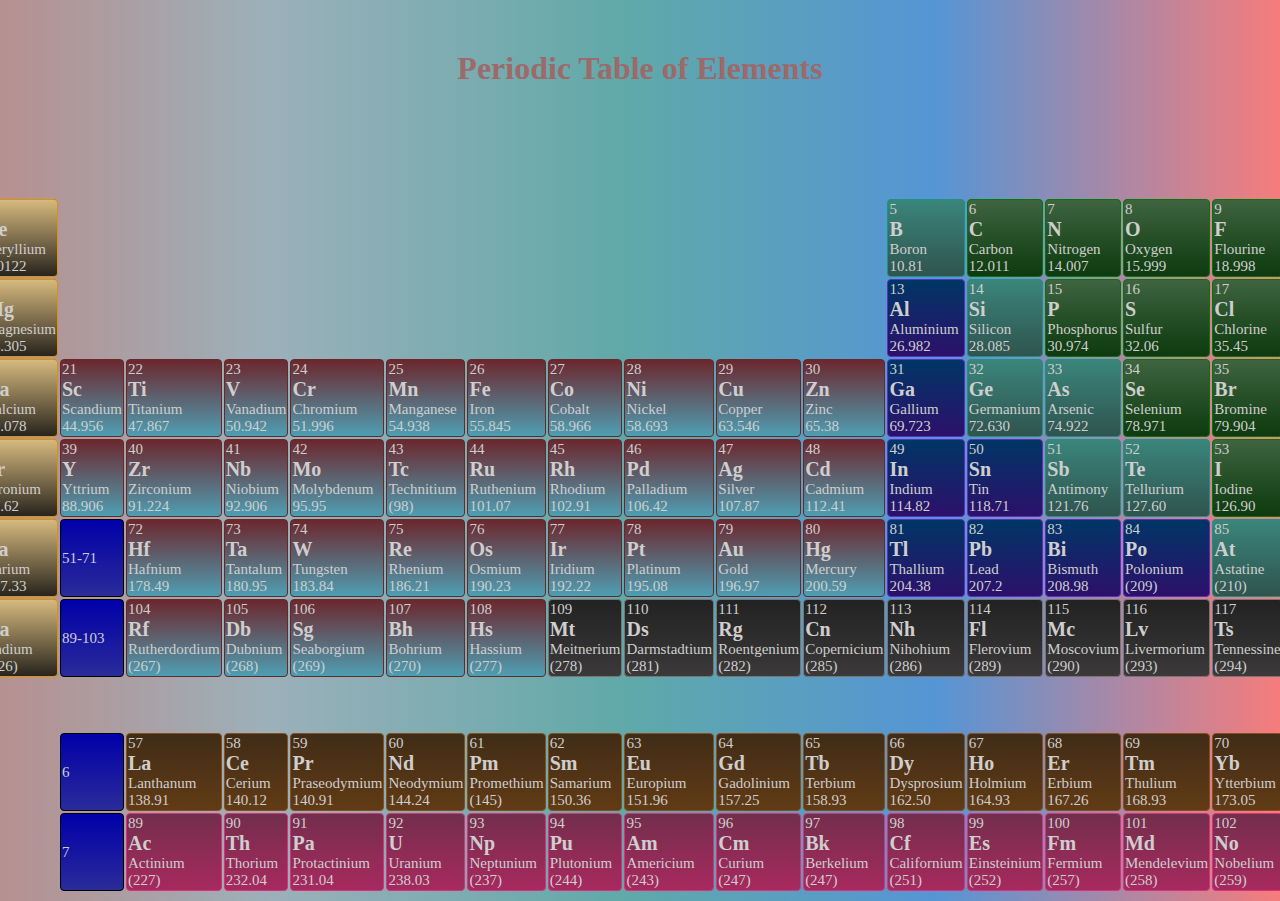
<file: html/periodic.html>
<!DOCTYPE html>
<html lang="en">
<head>
    <meta charset="UTF-8">
    <meta http-equiv="X-UA-Compatible" content="IE=edge">
    <meta name="viewport" content="width=device-width, initial-scale=1.0">
    <title>Periodic Table of Elements</title>
    <link href="https://cdn.jsdelivr.net/npm/bootstrap@5.3.0-alpha3/dist/css/bootstrap.min.css" rel="stylesheet2" integrity="sha384-KK94CHFLLe+nY2dmCWGMq91rCGa5gtU4mk92HdvYe+M/SXH301p5ILy+dN9+nJOZ" crossorigin="anonymous">
    <link rel="stylesheet" href="/css/periodic.css">
</head>
<body>
    
    <h1 class="label">Periodic Table of Elements</h1>
           <table>
        <tbody>
            <tr>
                <td class="reactive-nonmetals">
                    <p>1</p>
                    <p class="element-name">H</p>
                    <p>Hydrogen</p>
                    <p>1.008</p>
                </td>
                <td class="hidden"  colspan="16"></td>
                <td class="noble-gases">
                    <p>2</p>
                    <p class="element-name">He</p>
                    <p>Helium</p>
                    <p>4.0026</p>
                </td>
            </tr>
            <tr>
                <td class="alkali-metals">
                    <p>3</p>
                    <p class="element-name">Li</p>
                    <p>Lithium</p>
                    <p>6.94</p>
                </td>
                <td class="alkaline-earth-metals">
                    <p>4</p>
                    <p class="element-name">Be</p>
                    <p>Beryllium</p>
                    <p>9.0122</p>
                </td>
                <td class="hidden"  colspan="10"></td>
                <td class="metalloids">
                    <p>5</p>
                    <p class="element-name">B</p>
                    <p>Boron</p>
                    <p>10.81</p>
                </td>
                <td class="reactive-nonmetals">
                    <p>6</p>
                    <p class="element-name">C</p>
                    <p>Carbon</p>
                    <p>12.011</p>
                </td>
                <td class="reactive-nonmetals">
                    <p>7</p>
                    <p class="element-name">N</p>
                    <p>Nitrogen</p>
                    <p>14.007</p>
                </td>
                <td class="reactive-nonmetals">
                    <p>8</p>
                    <p class="element-name">O</p>
                    <p>Oxygen</p>
                    <p>15.999</p>
                </td>
                <td class="reactive-nonmetals"  >
                    <p>9</p>
                    <p class="element-name">F</p>
                    <p>Flourine</p>
                    <p>18.998</p>
                </td>
                <td class="noble-gases">
                    <p>10</p>
                    <p class="element-name">Ne</p>
                    <p>Neon</p>
                    <p>20.180</p>
                </td>
            </tr>
            <tr>
                <td class="alkali-metals">
                    <p>11</p>
                    <p class="element-name">Na</p>
                    <p>Sodium</p>
                    <p>22.990</p>
                </td>
                <td class="alkaline-earth-metals">
                    <p>12</p>
                    <p class="element-name">Mg</p>
                    <p>Magnesium</p>
                    <p>24.305</p>
                </td>
                <td class="hidden"  colspan="10"></td>
                <td class="post-transition-metals">
                    <p>13</p>
                    <p class="element-name">Al</p>
                    <p>Aluminium</p>
                    <p>26.982</p>
                </td>
                <td class="metalloids">
                    <p>14</p>
                    <p class="element-name">Si</p>
                    <p>Silicon</p>
                    <p>28.085</p>
                </td>
                <td class="reactive-nonmetals">
                    <p>15</p>
                    <p class="element-name">P</p>
                    <p>Phosphorus</p>
                    <p>30.974</p>
                </td>
                <td class="reactive-nonmetals">
                    <p>16</p>
                    <p class="element-name">S</p>
                    <p>Sulfur</p>
                    <p>32.06</p>
                </td>
                <td class="reactive-nonmetals">
                    <p>17</p>
                    <p class="element-name">Cl</p>
                    <p>Chlorine</p>
                    <p>35.45</p>
                </td>
                <td class="noble-gases">
                    <p>18</p>
                    <p class="element-name">Ar</p>
                    <p>Argon</p>
                    <p>39.948</p>
                </td>
            </tr>
            <tr>
                <td class="alkali-metals">
                    <p>19</p>
                    <p class="element-name">K</p>
                    <p>Potassium</p>
                    <p>39.098</p>
                </td>
                <td class="alkaline-earth-metals">
                    <p>20</p>
                    <p class="element-name">Ca</p>
                    <p>Calcium</p>
                    <p>40.078</p>
                </td>
                <td class="transition-metals">
                    <p>21</p>
                    <p class="element-name">Sc</p>
                    <p>Scandium</p>
                    <p>44.956</p>
                </td>
                <td class="transition-metals">
                    <p>22</p>
                    <p class="element-name">Ti</p>
                    <p>Titanium</p>
                    <p>47.867</p>
                </td>
                <td class="transition-metals">
                    <p>23</p>
                    <p class="element-name">V</p>
                    <p>Vanadium</p>
                    <p>50.942</p>
                </td>
                <td class="transition-metals">
                    <p>24</p>
                    <p class="element-name">Cr</p>
                    <p>Chromium</p>
                    <p>51.996</p>
                </td>
                <td class="transition-metals">
                    <p>25</p>
                    <p class="element-name">Mn</p>
                    <p>Manganese</p>
                    <p>54.938</p>
                </td>
                <td class="transition-metals">
                    <p>26</p>
                    <p class="element-name">Fe</p>
                    <p>Iron</p>
                    <p>55.845</p>
                </td>
                <td class="transition-metals">
                    <p>27</p>
                    <p class="element-name">Co</p>
                    <p>Cobalt</p>
                    <p>58.966</p>
                </td>
                <td class="transition-metals">
                    <p>28</p>
                    <p class="element-name">Ni</p>
                    <p>Nickel</p>
                    <p>58.693</p> 
                </td>
                <td class="transition-metals">
                    <p>29</p>
                    <p class="element-name">Cu</p>
                    <p>Copper</p>
                    <p>63.546</p>
                </td>
                <td class="transition-metals">
                    <p>30</p>
                    <p class="element-name">Zn</p>
                    <p>Zinc</p>
                    <p>65.38</p>
                </td>
                <td class="post-transition-metals">
                    <p>31</p>
                    <p class="element-name">Ga</p>
                    <p>Gallium</p>
                    <p>69.723</p>
                </td>
                <td class="metalloids">
                    <p>32</p>
                    <p class="element-name">Ge</p>
                    <p>Germanium</p>
                    <p>72.630</p>
                </td>
                <td class="metalloids">
                    <p>33</p>
                    <p class="element-name">As</p>
                    <p>Arsenic</p>
                    <p>74.922</p>
                </td>
                <td class="reactive-nonmetals">
                    <p>34</p>
                    <p class="element-name">Se</p>
                    <p>Selenium</p>
                    <p>78.971</p>
                </td>
                <td class="reactive-nonmetals">
                    <p>35</p>
                    <p class="element-name">Br</p>
                    <p>Bromine</p>
                    <p>79.904</p>
                </td>
                <td class="noble-gases">
                    <p>36</p>
                    <p class="element-name">Kr</p>
                    <p>Krypton</p>
                    <p>83.798</p>
                </td>
            </tr>
            <tr>
                <td class="alkali-metals">
                    <p>37</p>
                    <p class="element-name">Rb</p>
                    <p>Rubidium</p>
                    <p>85.468</p>
                </td>
                <td class="alkaline-earth-metals">
                    <p>38</p>
                    <p class="element-name">Sr</p>
                    <p>Stronium</p>
                    <p>87.62</p>
                </td>
                <td class="transition-metals">
                    <p>39</p>
                    <p class="element-name">Y</p>
                    <p>Yttrium</p>
                    <p>88.906</p>
                </td>
                <td class="transition-metals">
                    <p>40</p>
                    <p class="element-name">Zr</p>
                    <p>Zirconium</p>
                    <p>91.224</p>
                </td>
                <td class="transition-metals">
                    <p>41</p>
                    <p class="element-name">Nb</p>
                    <p>Niobium</p>
                    <p>92.906</p>
                </td>
                <td class="transition-metals">
                    <p>42</p>
                    <p class="element-name">Mo</p>
                    <p>Molybdenum</p>
                    <p>95.95</p>
                </td>
                <td class="transition-metals">
                    <p>43</p>
                    <p class="element-name">Tc</p>
                    <p>Technitium</p>
                    <p>(98)</p>
                </td>
                <td class="transition-metals">
                    <p>44</p>
                    <p class="element-name">Ru</p>
                    <p>Ruthenium</p>
                    <p>101.07</p>
                </td>
                <td class="transition-metals">
                    <p>45</p>
                    <p class="element-name">Rh</p>
                    <p>Rhodium</p>
                    <p>102.91</p>
                </td>
                <td class="transition-metals">
                    <p>46</p>
                    <p class="element-name">Pd</p>
                    <p>Palladium</p>
                    <p>106.42</p>
                </td>
                <td class="transition-metals">
                    <p>47</p>
                    <p class="element-name">Ag</p>
                    <p>Silver</p>
                    <p>107.87</p>
                </td>
                <td class="transition-metals">
                    <p>48</p>
                    <p class="element-name">Cd</p>
                    <p>Cadmium</p>
                    <p>112.41</p>
                </td>
                <td class="post-transition-metals">
                    <p>49</p>
                    <p class="element-name">In</p>
                    <p>Indium</p>
                    <p>114.82</p>
                </td>
                <td class="post-transition-metals">
                    <p>50</p>
                    <p class="element-name">Sn</p>
                    <p>Tin</p>
                    <p>118.71</p>
                </td>
                <td class="metalloids">
                    <p>51</p>
                    <p class="element-name">Sb</p>
                    <p>Antimony</p>
                    <p>121.76</p>
                </td>
                <td class="metalloids">
                    <p>52</p>
                    <p class="element-name">Te</p>
                    <p>Tellurium</p>
                    <p>127.60</p>
                </td>
                <td class="reactive-nonmetals">
                    <p>53</p>
                    <p class="element-name">I</p>
                    <p>Iodine</p>
                    <p>126.90</p>
                </td>
                <td class="noble-gases">
                    <p>54</p>
                    <p class="element-name">Xe</p>
                    <p>Xenon</p>
                    <p>131.29</p>
                </td>
            </tr>
            <tr>
                <td class="alkali-metals">
                    <p>55</p>
                    <p class="element-name">Cs</p>
                    <p>Caesium</p>
                    <p>132.91</p>
                </td>
                <td class="alkaline-earth-metals">
                    <p>56</p>
                    <p class="element-name">Ba</p>
                    <p>Barium</p>
                    <p>137.33</p>
                </td>
                <td class="blue">
                    <p>51-71</p>
                </td>
                <td class="transition-metals">
                    <p>72</p>
                    <p class="element-name">Hf</p>
                    <p>Hafnium</p>
                    <p>178.49</p>
                </td>
                <td class="transition-metals">
                    <p>73</p>
                    <p class="element-name">Ta</p>
                    <p>Tantalum</p>
                    <p>180.95</p>
                </td>
                <td class="transition-metals">
                    <p>74</p>
                    <p class="element-name">W</p>
                    <p>Tungsten</p>
                    <p>183.84</p>
                </td>
                <td class="transition-metals">
                    <p>75</p>
                    <p class="element-name">Re</p>
                    <p>Rhenium</p>
                    <p>186.21</p>
                </td>
                <td class="transition-metals">
                    <p>76</p>
                    <p class="element-name">Os</p>
                    <p>Osmium</p>
                    <p>190.23</p>
                </td>
                <td class="transition-metals">
                    <p>77</p>
                    <p class="element-name">Ir</p>
                    <p>Iridium</p>
                    <p>192.22</p>
                </td>
                <td class="transition-metals">
                    <p>78</p>
                    <p class="element-name">Pt</p>
                    <p>Platinum</p>
                    <p>195.08</p>
                </td>
                <td class="transition-metals">
                    <p>79</p>
                    <p class="element-name">Au</p>
                    <p>Gold</p>
                    <p>196.97</p>
                </td>
                <td class="transition-metals"   >
                    <p>80</p>
                    <p class="element-name">Hg</p>
                    <p>Mercury</p>
                    <p>200.59</p>
                </td>
                <td class="post-transition-metals">
                    <p>81</p>
                    <p class="element-name">Tl</p>
                    <p>Thallium</p>
                    <p>204.38</p>
                </td>
                <td class="post-transition-metals">
                    <p>82</p>
                    <p class="element-name">Pb</p>
                    <p>Lead</p>
                    <p>207.2</p>
                </td>
                <td class="post-transition-metals">
                    <p>83</p>
                    <p class="element-name">Bi</p>
                    <p>Bismuth</p>
                    <p>208.98</p>
                </td>
                <td class="post-transition-metals">
                    <p>84</p>
                    <p class="element-name">Po</p>
                    <p>Polonium</p>
                    <p>(209)</p>
                </td>
                <td class="metalloids">
                    <p>85</p>
                    <p class="element-name">At</p>
                    <p>Astatine</p>
                    <p>(210)</p>
                </td>
                <td class="noble-gases">
                    <p>86</p>
                    <p class="element-name">Rn</p>
                    <p>Radon</p>
                    <p>(222)</p>
                </td>
            </tr>
            <tr>
                <td class="alkali-metals">
                    <p>87</p>
                    <p class="element-name">Fr</p>
                    <p>Francium</p>
                    <p>(223)</p>
                </td>
                <td class="alkaline-earth-metals">
                    <p>88</p>
                    <p class="element-name">Ra</p>
                    <p>Radium</p>
                    <p>(226)</p>
                </td>
                <td class="blue">
                    <p>89-103</p>
                </td>
                <td class="transition-metals">
                    <p>104</p>
                    <p class="element-name">Rf</p>
                    <p>Rutherdordium</p>
                    <p>(267)</p>
                </td>
                <td class="transition-metals">
                    <p>105</p>
                    <p class="element-name">Db</p>
                    <p>Dubnium</p>
                    <p>(268)</p>
                </td>
                <td class="transition-metals">
                    <p>106</p>
                    <p class="element-name">Sg</p>
                    <p>Seaborgium</p>
                    <p>(269)</p>
                </td>
                <td class="transition-metals">
                    <p>107</p>
                    <p class="element-name">Bh</p>
                    <p>Bohrium</p>
                    <p>(270)</p>
                </td>
                <td class="transition-metals">
                    <p>108</p>
                    <p class="element-name">Hs</p>
                    <p>Hassium</p>
                    <p>(277)</p>
                </td>
                <td class="unknown">
                    <p>109</p>
                    <p class="element-name">Mt</p>
                    <p>Meitnerium</p>
                    <p>(278)</p>
                </td>
                <td class="unknown">
                    <p>110</p>
                    <p class="element-name">Ds</p>
                    <p>Darmstadtium</p>
                    <p>(281)</p>
                </td>
                <td class="unknown">
                    <p>111</p>
                    <p class="element-name">Rg</p>
                    <p>Roentgenium</p>
                    <p>(282)</p>
                </td>
                <td class="unknown">
                    <p>112</p>
                    <p class="element-name">Cn</p>
                    <p>Copernicium</p>
                    <p>(285)</p>
                </td>
                <td class="unknown">
                    <p>113</p>
                    <p class="element-name">Nh</p>
                    <p>Nihohium</p>
                    <p>(286)</p>
                </td>
                <td class="unknown">
                    <p>114</p>
                    <p class="element-name">Fl</p>
                    <p>Flerovium</p>
                    <p>(289)</p>
                </td>
                <td class="unknown">
                    <p>115</p>
                    <p class="element-name">Mc</p>
                    <p>Moscovium</p>
                    <p>(290)</p>
                </td>
                <td class="unknown">
                    <p>116</p>
                    <p class="element-name">Lv</p>
                    <p>Livermorium</p>
                    <p>(293)</p>
                </td>
                <td class="unknown">
                    <p>117</p>
                    <p class="element-name">Ts</p>
                    <p>Tennessine</p>
                    <p>(294)</p>
                </td>
                <td class="unknown">
                    <p>118</p>
                    <p class="element-name">Og</p>
                    <p>Oganesson</p>
                    <p>(294)</p>
                </td>
            </tr>
            <tr>
                <td colspan="18"></td>
            </tr>
            <tr class="distance">
                <td class="hidden"  colspan="2"></td>
                <td class="blue">
                    <p>6</p>
                </td>
                <td class="lanthanoids">
                    <p>57</p>
                    <p class="element-name">La</p>
                    <p>Lanthanum</p>
                    <p>138.91</p>
                </td>
                <td class="lanthanoids">
                    <p>58</p>
                    <p class="element-name">Ce</p>
                    <p>Cerium</p>
                    <p>140.12</p>
                </td>
                <td class="lanthanoids">
                    <p>59</p>
                    <p class="element-name">Pr</p>
                    <p>Praseodymium</p>
                    <p>140.91</p>
                </td>
                <td class="lanthanoids">
                    <p>60</p>
                    <p class="element-name">Nd</p>
                    <p>Neodymium</p>
                    <p>144.24</p>
                </td>
                <td class="lanthanoids">
                    <p>61</p>
                    <p class="element-name">Pm</p>
                    <p>Promethium</p>
                    <p>(145)</p>
                </td>
                <td class="lanthanoids">
                    <p>62</p>
                    <p class="element-name">Sm</p>
                    <p>Samarium</p>
                    <p>150.36</p>
                </td>
                <td class="lanthanoids">
                    <p>63</p>
                    <p class="element-name">Eu</p>
                    <p>Europium</p>
                    <p>151.96</p>
                </td>
                <td class="lanthanoids">
                    <p>64</p>
                    <p class="element-name">Gd</p>
                    <p>Gadolinium</p>
                    <p>157.25</p>
                </td>
                <td class="lanthanoids">
                    <p>65</p>
                    <p class="element-name">Tb</p>
                    <p>Terbium</p>
                    <p>158.93</p>
                </td>
                <td class="lanthanoids">
                    <p>66</p>
                    <p class="element-name">Dy</p>
                    <p>Dysprosium</p>
                    <p>162.50</p>
                </td>
                <td class="lanthanoids">
                    <p>67</p>
                    <p class="element-name">Ho</p>
                    <p>Holmium</p>
                    <p>164.93</p>
                </td>
                <td class="lanthanoids">
                    <p>68</p>
                    <p class="element-name">Er</p>
                    <p>Erbium</p>
                    <p>167.26</p>
                </td>
                <td class="lanthanoids">
                    <p>69</p>
                    <p class="element-name">Tm</p>
                    <p>Thulium</p>
                    <p>168.93</p>
                </td>
                <td class="lanthanoids">
                    <p>70</p>
                    <p class="element-name">Yb</p>
                    <p>Ytterbium</p>
                    <p>173.05</p>
                </td>
                <td class="lanthanoids">
                    <p>71</p>
                    <p class="element-name">Lu</p>
                    <p>Lutetium</p>
                    <p>174.97</p>
                </td>
            </tr>
            <tr class="distance">
                <td class="hidden" colspan="2"></td>
                <td class="blue">
                    <p>7</p>
                </td>
                <td class="actinoids">
                    <p>89</p>
                    <p class="element-name">Ac</p>
                    <p>Actinium</p>
                    <p>(227)</p>
                </td>
                <td class="actinoids">
                    <p>90</p>
                    <p class="element-name">Th</p>
                    <p>Thorium</p>
                    <p>232.04</p>
                </td>
                <td class="actinoids">
                    <p>91</p>
                    <p class="element-name">Pa</p>
                    <p>Protactinium</p>
                    <p>231.04</p>
                </td>
                <td class="actinoids">
                    <p>92</p>
                    <p class="element-name">U</p>
                    <p>Uranium</p>
                    <p>238.03</p>
                </td>
                <td class="actinoids">
                    <p>93</p>
                    <p class="element-name">Np</p>
                    <p>Neptunium</p>
                    <p>(237)</p>
                </td>
                <td class="actinoids">
                    <p>94</p>
                    <p class="element-name">Pu</p>
                    <p>Plutonium</p>
                    <p>(244)</p>
                </td>
                <td class="actinoids">
                    <p>95</p>
                    <p class="element-name">Am</p>
                    <p>Americium</p>
                    <p>(243)</p>
                </td>
                <td class="actinoids">
                    <p>96</p>
                    <p class="element-name">Cm</p>
                    <p>Curium</p>
                    <p>(247)</p>
                </td>
                <td class="actinoids">
                    <p>97</p>
                    <p class="element-name">Bk</p>
                    <p>Berkelium</p>
                    <p>(247)</p>
                </td>
                <td class="actinoids">
                    <p>98</p>
                    <p class="element-name">Cf</p>
                    <p>Californium</p>
                    <p>(251)</p>
                </td>
                <td class="actinoids">
                    <p>99</p>
                    <p class="element-name">Es</p>
                    <p>Einsteinium</p>
                    <p>(252)</p>
                </td>
                <td class="actinoids">
                    <p>100</p>
                    <p class="element-name">Fm</p>
                    <p>Fermium</p>
                    <p>(257)</p>
                </td>
                <td class="actinoids">
                    <p>101</p>
                    <p class="element-name">Md</p>
                    <p>Mendelevium</p>
                    <p>(258)</p>
                </td>
                <td class="actinoids">
                    <p>102</p>
                    <p class="element-name">No</p>
                    <p>Nobelium</p>
                    <p>(259)</p>
                </td>
                <td class="actinoids">
                    <p>103</p>
                    <p class="element-name">Lr</p>
                    <p>Lawrencium</p>
                    <p>(266)</p>
                </td>
            </tr>
        </tbody>
        </table>



    <script src="https://cdn.jsdelivr.net/npm/bootstrap@5.3.0-alpha3/dist/js/bootstrap.bundle.min.js" integrity="sha384-ENjdO4Dr2bkBIFxQpeoTz1HIcje39Wm4jDKdf19U8gI4ddQ3GYNS7NTKfAdVQSZe" crossorigin="anonymous"></script>
</body>
</html>
</file>
<file: css/periodic.css>
body {
    margin-top: 50px;
    background: rgb(83, 100, 108);
    background: linear-gradient(90deg, rgb(125, 164, 183) 0%, rgb(183, 144, 144) 0%, rgb(156, 176, 186) 21%, rgb(96, 169, 169) 49%, rgb(85, 149, 213) 73%, rgb(246, 124, 124) 100%);
}
table {
    margin-top: 30px;
    width: 100%;
    display: flex;
    justify-content: center;
    align-items: center;
    color: rgb(206, 206, 206);
}

.label{
    color: rgb(158, 105, 105);
    text-align: center;

}

td {
    border-collapse: collapse;
    border-radius: 4px;
    width: 50px;
    height: 50px;
    cursor: pointer;
    z-index: -2;
}

p {
    padding: 0;
    margin: 0;
    font-size: 15px;
}

.hidden {
    border-style: none;
    display: hidden;
    pointer-events: none;
}

/* .distance {
    
    position: relative;
    top: 35px;
} */

.element-name {
    font-weight: bolder;
    font-size: 20px;
}

.reactive-nonmetals {
    background-image:linear-gradient(rgb(62, 100, 64),rgb(13, 58, 14));
    border: 1px solid rgb(0, 122, 6);
}

.reactive-nonmetals:hover:not(.hidden){
    transform: scale(1.4);
    border: 2px outset rgb(0, 122, 6);
}

.alkali-metals {
    background-image:linear-gradient(rgb(56, 53, 45),rgba(92, 73, 10, 0.733));
    border: 1px solid rgba(133, 102, 0, 0.733);
}

.alkali-metals:hover:not(.hidden){
    transform: scale(1.4);
    border: 2px outset rgb(133, 102, 0, 0.733);
}

.alkaline-earth-metals {
    background-image:linear-gradient(rgb(214, 186, 126),rgb(40, 36, 29));
    border: 1px solid rgb(218, 149, 0);
}

.alkaline-earth-metals:hover:not(.hidden){
    transform: scale(1.4);
    border: 2px outset rgb(218, 149, 0);
}

.transition-metals{
    background-image:linear-gradient(rgb(108, 39, 46),rgb(78, 158, 178));
    border: 1px solid rgb(103, 40, 40);
}

.transition-metals:hover:not(.hidden){
    transform: scale(1.4);
    border: 2px outset rgb(182, 47, 47);
}

.metalloids {
    background-image:linear-gradient(rgb(58, 133, 123),rgb(47, 84, 79));
    border: 1px solid rgb(23, 148, 131);
}

.metalloids:hover:not(.hidden) {
    transform: scale(1.4);
    border: 2px outset rgb(23, 148, 131);
}

.post-transition-metals {
    background-image:linear-gradient(rgb(0, 54, 102),rgb(44, 16, 107));
    border: 1px solid rgb(90, 46, 194);
}

.post-transition-metals:hover:not(.hidden){
    transform: scale(1.4);
    border: 2px outset rgb(90, 46, 194);
}

.noble-gases {
    background-image:linear-gradient(rgb(58, 33, 81),rgb(90, 58, 121));
    border: 1px solid rgb(117, 55, 180);
}

.noble-gases:hover:not(.hidden){
    transform: scale(1.4);
    border: 2px outset rgb(117, 55, 180);
}

.unknown {
    background-image:linear-gradient(rgb(34, 34, 34),rgb(59, 57, 57));
    border: 1px solid rgb(122, 117, 117);
}

.unknown:hover:not(.hidden){
    transform: scale(1.4);
    border: 2px outset rgb(122, 117, 117);
}

.lanthanoids {
    background-image:linear-gradient(rgb(64, 44, 23),rgb(97, 59, 21));
    border: 1px solid rgb(136, 80, 24);
}

.lanthanoids:hover:not(.hidden){
    transform: scale(1.4);
    border: 2px outset rgb(136, 80, 24);
}

.actinoids {
    background-image:linear-gradient(rgb(115, 46, 76),rgb(167, 41, 95));
    border: 1px solid rgb(221, 48, 123);
}
.actinoids:hover:not(.hidden){
    transform: scale(1.4);
    border: 2px outset rgb(221, 48, 123);
}

.blue {
    background-image:linear-gradient(rgb(0, 0, 170),rgb(43, 43, 153));
    border: 1px solid rgb(0, 0, 0);
}
</file>
